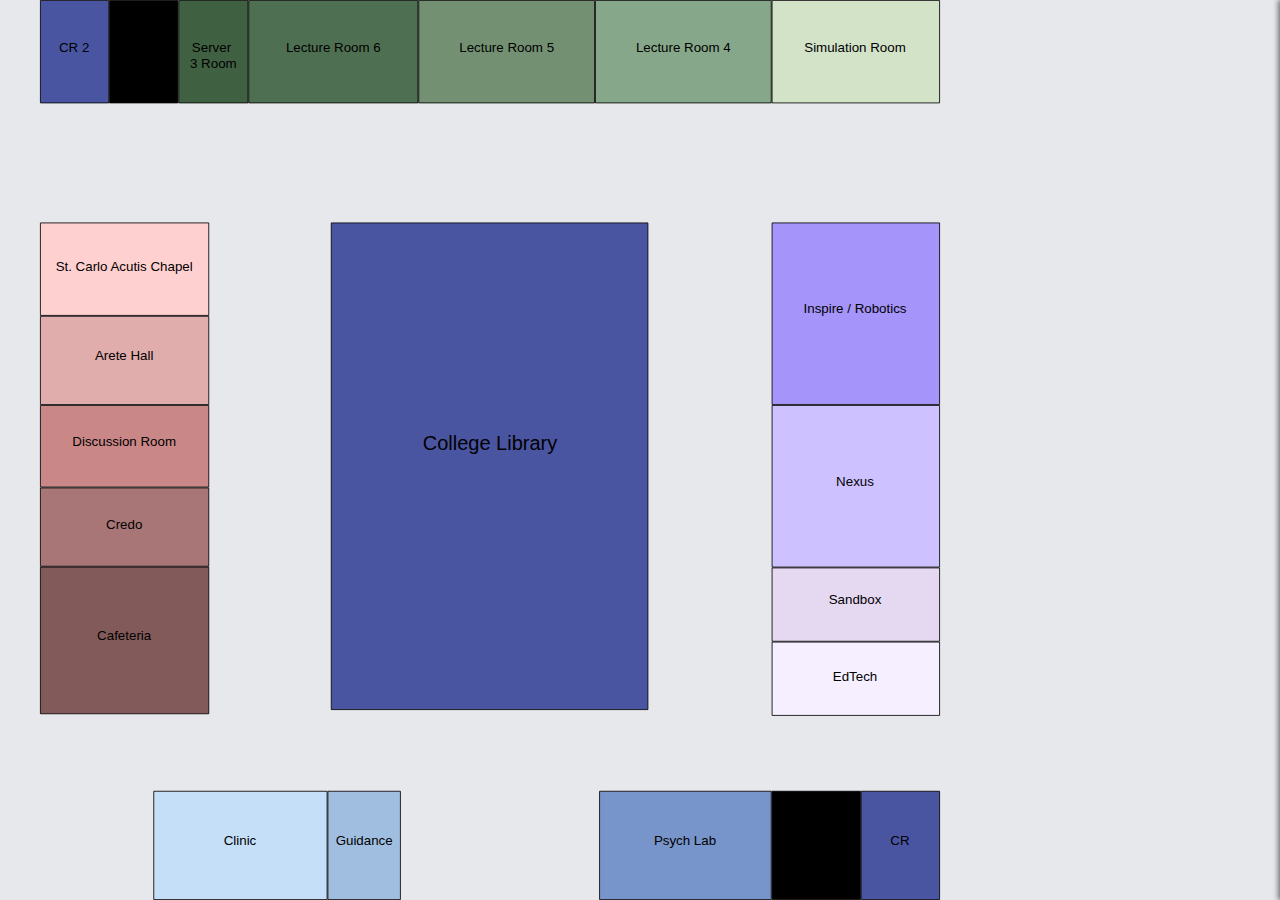
<file: h.html>
<!DOCTYPE html>
<html lang="en">

<head>
    <meta charset="UTF-8">
    <meta http-equiv="X-UA-Compatible" content="IE=edge">
    <meta name="viewport" content="width=device-width, initial-scale=1.0">
    <title>FixFinder</title>
    <link rel="stylesheet" href="style.css">
</head>

<body id="body">

    <div id="name">
        <p id="namep">Name</p>
    </div>

    <!-- Sliding column -->
    <div id="slidingColumn">
        <button id="closeButton">Close</button>
        <div id="pins"></div>
        <img src="/assets/pins/layer-svgrepo-com.svg" alt="SVG Icon" class="sliding-icon" width="50" height="50" style="position: absolute; left: 30px; top: 150px;" />
        <img src="/assets/pins/layer-svgrepo-com.svg" alt="SVG Icon" class="sliding-icon" width="50" height="50" style="position: absolute; left: 30px; top: 200px;" />
        <img src="/assets/pins/layer-svgrepo-com.svg" alt="SVG Icon" class="sliding-icon" width="50" height="50" style="position: absolute; left: 30px; top: 250px;" />
        <img src="/assets/pins/layer-svgrepo-com.svg" alt="SVG Icon" class="sliding-icon" width="50" height="50" style="position: absolute; left: 30px; top: 300px;" />
    </div>

    <div id="mapContainer">
        <svg width="1080" height="1080" viewBox="0 0 1080 1080" fill="none" xmlns="http://www.w3.org/2000/svg">
            <!-- First Floor -->
            <g id="firstFloor">
                <path id="COLLEGE LIBRARY" class="allPaths" d="M349.5 267.5 H729.5 V851.5 H349.5 Z" fill="#4A55A2" stroke="black" />
                <path id="ST. CARLO ACUTIS CHAPEL" class="allPaths" d="M0.5 267.5 H202.5 V378.5 H0.5 Z" fill="#FFD0D0" stroke="black" />
                <path id="ARETE HALL" class="allPaths" d="M0.5 379.5 H202.5 V485.5 H0.5 Z" fill="#E1ACAC" stroke="black" />
                <path id="DISCUSSION ROOM" class="allPaths" d="M0.5 486.5 H202.5 V584.5 H0.5 Z" fill="#CA8787" stroke="black" />
                <path id="CREDO" class="allPaths" d="M0.5 585.5 H202.5 V679.5 H0.5 Z" fill="#A87676" stroke="black" />
                <path id="CAFETERIA" class="allPaths" d="M0.5 680.5 H202.5 V856.5 H0.5 Z" fill="#835A5A" stroke="black" />
                <path id="CLINIC" class="allPaths" d="M136.5 949.5 H344.5 V1079.5 H136.5 Z" fill="#C5DFF8" stroke="black" />
                <path id="GUIDANCE" class="allPaths" d="M345.5 949.5 H432.5 V1079.5 H345.5 Z" fill="#A0BFE0" stroke="black" />
                <path id="PSYCH LAB" class="allPaths" d="M671.5 949.5 H877.5 V1079.5 H671.5 Z" fill="#7895CB" stroke="black" />
                <path id="STAIRS" class="allPaths" d="M878.5 949.5 H984.5 V1079.5 H878.5 Z" fill="black" stroke="black" />
                <path id="COMFORT ROOMS" class="allPaths" d="M985.5 949.5 H1079.5 V1079.5 H985.5 Z" fill="#4A55A2" stroke="black" />
                <path id="EDTECH" class="allPaths" d="M878.5 770.5 H1079.5 V858.5 H878.5 Z" fill="#F5EFFF" stroke="black" />
                <path id="SANDBOX" class="allPaths" d="M878.5 681.5 H1079.5 V769.5 H878.5 Z" fill="#E5D9F2" stroke="black" />
                <path id="NEXUS" class="allPaths" d="M878.5 486.5 H1079.5 V680.5 H878.5 Z" fill="#CDC1FF" stroke="black" />
                <path id="INSPIRE / ROBOTICS" class="allPaths" d="M878.5 267.5 H1079.5 V485.5 H878.5 Z" fill="#A594F9" stroke="black" />
                <path id="SIMULATION ROOM" class="allPaths" d="M878.5 0.5 H1079.5 V123.5 H878.5 Z" fill="#D2E3C8" stroke="black" />
                <path id="LECTURE ROOM 4" class="allPaths" d="M666.5 0.5 H877.5 V123.5 H666.5 Z" fill="#86A789" stroke="black" />
                <path id="LECTURE ROOM 5" class="allPaths" d="M454.5 0.5 H665.5 V123.5 H454.5 Z" fill="#739072" stroke="black" />
                <path id="LECTURE ROOM 6" class="allPaths" d="M250.5 0.5 H453.5 V123.5 H250.5 Z" fill="#4F6F52" stroke="black" />
                <path id="SERVER 3 ROOM" class="allPaths" d="M166.5 0.5 H249.5 V123.5 H166.5 Z" fill="#3F6142" stroke="black" />
                <path id="STAIRS_2" class="allPaths" d="M83.5 0.5 H165.5 V123.5 H83.5 Z" fill="black" stroke="black" />
                <path id="COMFORT ROOMS_2" class="allPaths" d="M0.5 0.5 H82.5 V123.5 H0.5 Z" fill="#4A55A2" stroke="black" />

                <text x="540" y="540" font-size="24" fill="black" font-family="Arial" id="libraryText" text-anchor="middle">
                    College Library
                </text>
                <text x="101" y="325" font-size="16" fill="black" font-family="Arial" text-anchor="middle">
                    St. Carlo Acutis Chapel
                </text>
                <text x="101" y="432" font-size="16" fill="black" font-family="Arial" text-anchor="middle">
                    Arete Hall
                </text>
                <text x="101" y="535" font-size="16" fill="black" font-family="Arial" text-anchor="middle">
                    Discussion Room
                </text>
                <text x="101" y="635" font-size="16" fill="black" font-family="Arial" text-anchor="middle">
                    Credo
                </text>
                <text x="101" y="768" font-size="16" fill="black" font-family="Arial" text-anchor="middle">
                    Cafeteria
                </text>
                <text x="240" y="1014" font-size="16" fill="black" font-family="Arial" text-anchor="middle">
                    Clinic
                </text>
                <text x="389" y="1014" font-size="16" fill="black" font-family="Arial" text-anchor="middle">
                    Guidance
                </text>
                <text x="774" y="1014" font-size="16" fill="black" font-family="Arial" text-anchor="middle">
                    Psych Lab
                </text>
                
                <text x="1032" y="1014" font-size="16" fill="black" font-family="Arial" text-anchor="middle">
                    CR
                </text>
                <text x="978" y="817" font-size="16" fill="black" font-family="Arial" text-anchor="middle">
                    EdTech
                </text>
                <text x="978" y="725" font-size="16" fill="black" font-family="Arial" text-anchor="middle">
                    Sandbox
                </text>
                <text x="978" y="583" font-size="16" fill="black" font-family="Arial" text-anchor="middle">
                    Nexus
                </text>
                <text x="978" y="376" font-size="16" fill="black" font-family="Arial" text-anchor="middle">
                    Inspire / Robotics
                </text>
                <text x="978" y="62" font-size="16" fill="black" font-family="Arial" text-anchor="middle">
                    Simulation Room
                </text>
                <text x="772" y="62" font-size="16" fill="black" font-family="Arial" text-anchor="middle">
                    Lecture Room 4
                </text>
                <text x="560" y="62" font-size="16" fill="black" font-family="Arial" text-anchor="middle">
                    Lecture Room 5
                </text>
                <text x="352" y="62" font-size="16" fill="black" font-family="Arial" text-anchor="middle">
                    Lecture Room 6
                </text>
                <text x="208" y="62" font-size="16" fill="black" font-family="Arial" text-anchor="middle">
                    <tspan x="208" dy="0">Server</tspan>
                    <tspan x="208" dy="1.2em">3 Room</tspan>
                </text>
                <text x="41" y="62" font-size="16" fill="black" font-family="Arial" text-anchor="middle">
                    CR 2
                </text>         
            </g>

            <!-- Second Floor -->
            <g id="secondFloor">
                <path id="COLLEGE LIBRARY" class="allPaths" d="M352.5,268.5 h380 v584 h-380 z" fill="#4A55A2" stroke="black" />
                <path id="COLLEGE LIBRARY_2" d="M203.5,534.5 h148 v53 h-148 z" fill="#4A55A2" stroke="black" />
                <path id="SCIENTIA HALL 2" class="allPaths" d="M2.5,949.5 h485 v130 h-485 z" fill="#C5DFF8" stroke="black" />
                <path id="SCIENTIA HALL 1" class="allPaths" d="M488.5,949.5 h391 v130 h-391 z" fill="#7895CB" stroke="black" />
                <path id="STAIRS" class="allPaths" d="M880.5,949.5 h106 v130 h-106 z" fill="black" stroke="black" />
                <path id="COMFORT ROOMS" class="allPaths" d="M987.5,949.5 h94 v130 h-94 z" fill="#4A55A2" stroke="black" />
                <path id="CHS" class="allPaths" d="M880.5,732.5 h201 v125 h-201 z" fill="#E5D9F2" stroke="black" />
                <path id="SKILLS LAB" class="allPaths" d="M880.5,377.5 h201 v354 h-201 z" fill="#CDC1FF" stroke="black" />
                <path id="AMPHITHEATER" class="allPaths" d="M880.5,268.5 h201 v108 h-201 z" fill="#A594F9" stroke="black" />
                <path id="CHEMISTRY" class="allPaths" d="M880.5,0.5 h201 v123 h-201 z" fill="#86A789" stroke="black" />
                <path id="MICROBIOLOGY" class="allPaths" d="M667.5,0.5 h212 v123 h-212 z" fill="#739072" stroke="black" />
                <path id="PHYSICS" class="allPaths" d="M459.5,0.5 h207 v123 h-207 z" fill="#4F6F52" stroke="black" />
                <path id="ANATOMY" class="allPaths" d="M210.5,0.5 h248 v123 h-248 z" fill="#3F6142" stroke="black" />
                <path id="STAIRS_2" class="allPaths" d="M108.5,0.5 h101 v123 h-101 z" fill="black" stroke="black" />
                <path id="COMFORT ROOMS_2" class="allPaths" d="M2.5,0.5 h105 v123 h-105 z" fill="#4A55A2" stroke="black" />
                <path id="LECTURE ROOM" class="allPaths" d="M0.5,268.5 h202 v111 h-202 z" fill="#FFD0D0" stroke="black" />
                <path id="LECTURE ROOM_2" class="allPaths" d="M0.5,380.5 h202 v106 h-202 z" fill="#E1ACAC" stroke="black" />
                <path id="RESOURCES ROOM" class="allPaths" d="M0.5,487.5 h202 v137 h-202 z" fill="#CA8787" stroke="black" />
                <path id="OVPAA" class="allPaths" d="M0.5,625.5 h202 v232 h-202 z" fill="#835A5A" stroke="black" />
                <path id="OSP/HUDDLE" class="allPaths" d="M84.5,625.5 h118 v106 h-118 z" fill="#A87676" stroke="black" />
            
                <text x="540" y="550" font-size="24" fill="black" font-family="Arial" text-anchor="middle">
                    College Library
                </text>
                <text x="240" y="1020" font-size="16" fill="black" font-family="Arial" text-anchor="middle">
                    Scientia Hall 2
                </text>
                <text x="685" y="1020" font-size="16" fill="black" font-family="Arial" text-anchor="middle">
                    Scientia Hall 1
                </text>
                <text x="1032" y="1014" font-size="16" fill="black" font-family="Arial" text-anchor="middle">
                    CR1
                </text>
                <text x="980" y="785" font-size="16" fill="black" font-family="Arial" text-anchor="middle">
                    CHS
                </text>
                <text x="980" y="550" font-size="16" fill="black" font-family="Arial" text-anchor="middle">
                    Skills Lab
                </text>
                <text x="980" y="330" font-size="16" fill="black" font-family="Arial" text-anchor="middle">
                    Amphitheater
                </text>
                <text x="980" y="62" font-size="16" fill="black" font-family="Arial" text-anchor="middle">
                    Chemistry
                </text>
                <text x="775" y="62" font-size="16" fill="black" font-family="Arial" text-anchor="middle">
                    Microbiology
                </text>
                <text x="565" y="62" font-size="16" fill="black" font-family="Arial" text-anchor="middle">
                    Physics
                </text>
                <text x="335" y="62" font-size="16" fill="black" font-family="Arial" text-anchor="middle">
                    Anatomy
                </text>
                <text x="50" y="62" font-size="16" fill="black" font-family="Arial" text-anchor="middle">
                    CR 2
                </text>
                <text x="100" y="335" font-size="16" fill="black" font-family="Arial" text-anchor="middle">
                    Lecture Room
                </text>
                <text x="100" y="445" font-size="16" fill="black" font-family="Arial" text-anchor="middle">
                    Lecture Room 2
                </text>
                <text x="100" y="570" font-size="16" fill="black" font-family="Arial" text-anchor="middle">
                    Resources Room
                </text>
                <text x="100" y="770" font-size="16" fill="black" font-family="Arial" text-anchor="middle">
                    OVPAA 
                </text>
                <text x="145" y="680" font-size="16" fill="black" font-family="Arial" text-anchor="middle">
                OSP/Huddle
                </text>
            </g>
            
            
           
            

        </svg>
        </svg> 
    </div>


    <div>

        <!-- <button onclick="showFloor(1)">Show First Floor</button>
        <button onclick="showFloor(2)">Show Second Floor</button> -->
        <svg>
            <g>
                <image id="pin2" href="assets/pins/layer-svgrepo-com.svg" x="1400" y="500" width="100" height="30" />
            </g>
        </svg>
        

        </div>

    <script src="app.js"></script>
</body>

</html>
</file>
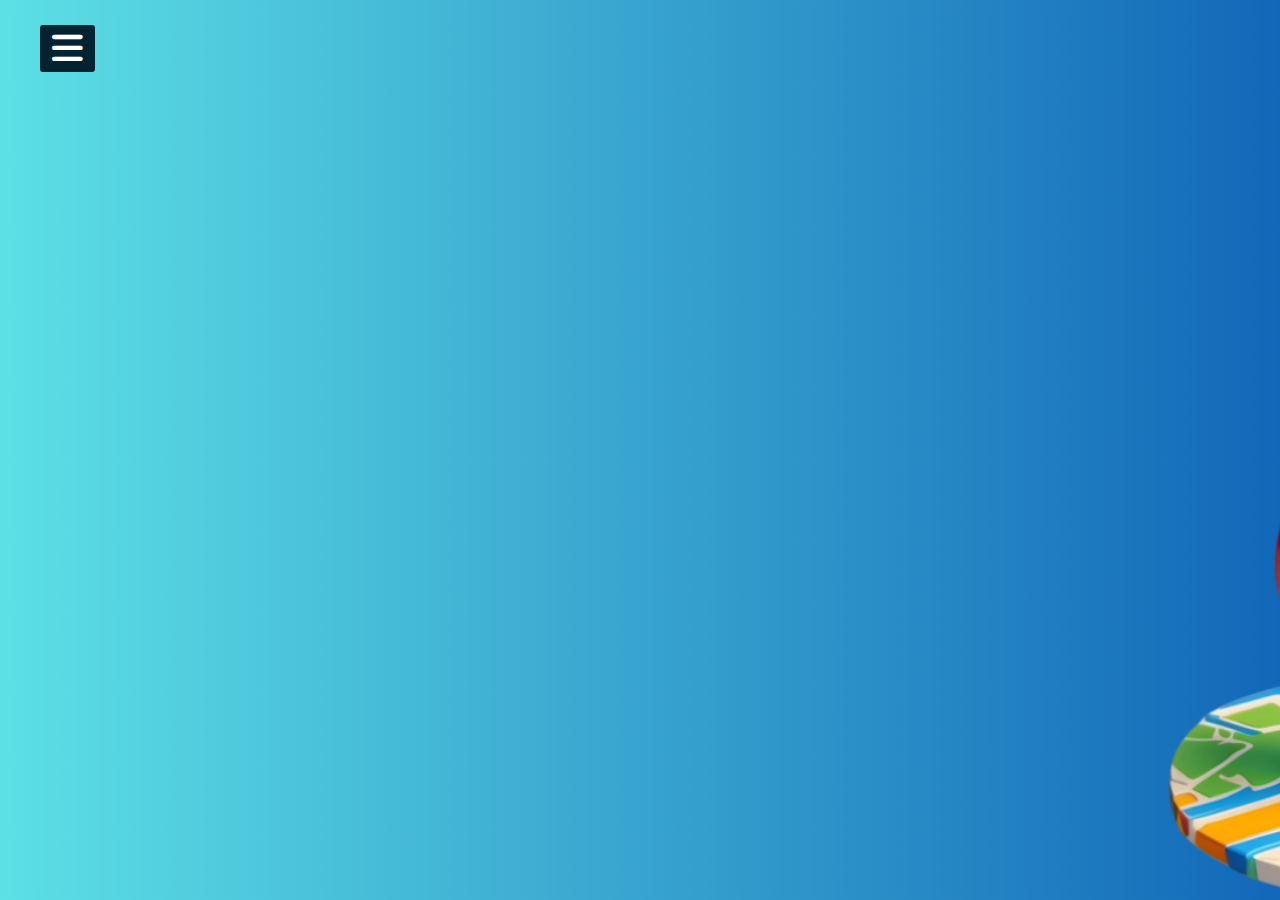
<file: ADMIN/ADMIN/admin.html>
<!DOCTYPE html>
<html lang="en">
    <head>
        <meta charset="UTF-8">
        <meta name="viewport" content="width=device-width, initial-scale=1.0">
        <link rel="stylesheet" href="https://cdnjs.cloudflare.com/ajax/libs/font-awesome/6.4.2/css/all.min.css">
        <link rel="stylesheet" href="registration.css">
        <title>Admin Dashboard</title>
    </head>
    <body>
        <input type="checkbox" id="check">
        <label for="check">
            <i class="fas fa-bars" id="btn"></i>
            <i class="fas fa-times" id="cancel"></i>
        </label>
        <div class="sidebar">
            <header>Admin</header>
            <ul>
                <li><a href="registration.html"><i class="fas fa-qrcode"></i>Dashboard</a></li>
                <li><a href="#"><i class="fas fa-book"></i>Student Reports</a></li>
                <li><a href="#"><i class="fas fa-history"></i>History</a></li>
                <li><a href="#"><i class="fas fa-edit"></i>Edit Profile</a></li>
                <li><a href="#"><i class="fas fa-sign-out"></i>Logout</a></li>
            </ul>   
        </div>
        <section></section>
    </body>
</html>
</file>
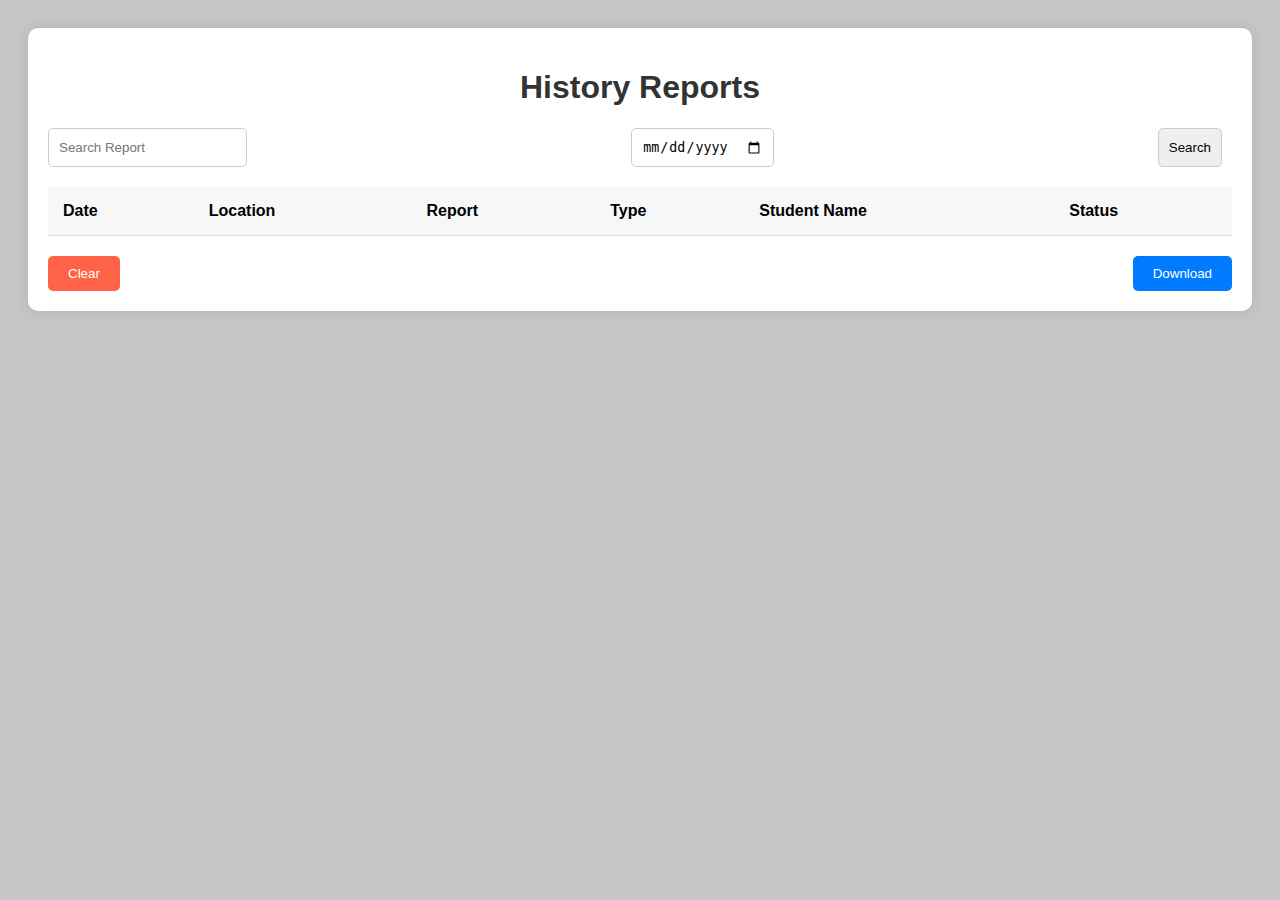
<file: ADMIN/ADMIN/history.html>
<!DOCTYPE html>
<html lang="en">
<head>
    <meta charset="UTF-8">
    <meta name="viewport" content="width=device-width, initial-scale=1.0">
    <title>Report Management Dashboard</title>
    <link rel="stylesheet" href="history.css">
</head>
<body>
    <div class="container">
        <h1>History Reports</h1>
        <div class="search-bar">
            <input type="text" id="searchInput" placeholder="Search Report">
            <input type="date" id="dateInput">
            <button id="searchButton">Search</button>
        </div>

        <table>
            <thead>
                <tr>
                    <th>Date</th>
                    <th>Location</th>
                    <th>Report</th>
                    <th>Type</th>
                    <th>Student Name</th>
                    <th>Status</th>
                </tr>
            </thead>
            <tbody id="reportTableBody">
                <!-- Dynamic Report Rows Will Be Injected Here -->
            </tbody>
        </table>

        <div class="buttons">
            <button id="clearButton">Clear</button>
            <button id="downloadButton">Download</button>
        </div>
    </div>

    <script src="script.js"></script>
</body>
</html>
</file>
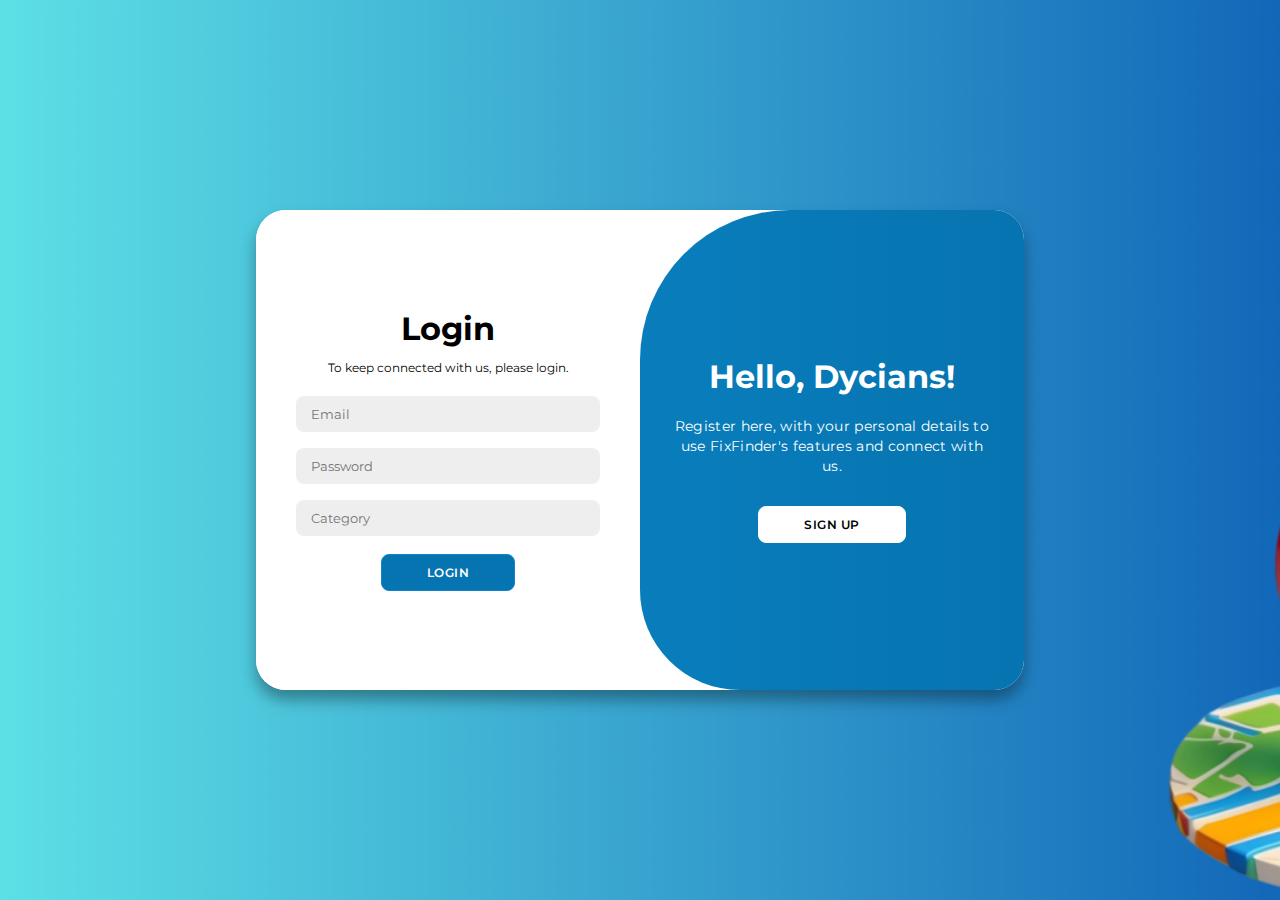
<file: ADMIN/ADMIN/register.html>
<!DOCTYPE html>
<html lang="en">
    <head>
        <meta charset="UTF-8">
        <meta name="viewport" content="width=device-width, initial-scale=1.0">
        <link rel="stylesheet" href="https://cdnjs.cloudflare.com/ajax/libs/font-awesome/6.4.2/css/all.min.css">
        <link rel="stylesheet" href="registration.css">
        <title>FixFinder Login | Signup</title>
    </head>
    <body>
        <div class="container" id="container">
            <div class="form-container sign-up">
                <form id="signupForm" method="POST" action="">
                    <h1>Create Account</h1>
                    <!-- <div class="social-icons">
                        <a href="#" class="icon"><i class="fa-brands fa-google-plus-g"></i></a>
                        <a href="#" class="icon"><i class="fa-brands fa-facebook-f"></i></a>
                        <a href="#" class="icon"><i class="fa-brands fa-github"></i></a>
                        <a href="#" class="icon"><i class="fa-brands fa-linkedin-in"></i></a>
                    </div> -->
                    <span>Register Now! and connect with us. </span>
                    <input type="text" name="fName" id="fName" placeholder="First Name" required>
                    <input type="text" name="lName" id="lName" placeholder="Last Name" required>
                    <!-- <input type="email" placeholder="Email">
                    <input type="password" placeholder="Password"> -->
                    <input type="email" name="email" id="email" placeholder="Email" required>
                    <input type="password" name="password" id="password" placeholder="Password" required>
                    <button type="submit">Sign Up</button>
                </form>
            </div>
            <div class="form-container sign-in">
                <form id="loginForm" method="POST" action="">
                    <h1>Login</h1>
                    <!-- <div class="social-icons">
                        <a href="#" class="icon"><i class="fa-brands fa-google-plus-g"></i></a>
                        <a href="#" class="icon"><i class="fa-brands fa-facebook-f"></i></a>
                        <a href="#" class="icon"><i class="fa-brands fa-github"></i></a>
                        <a href="#" class="icon"><i class="fa-brands fa-linkedin-in"></i></a>
                    </div> -->
                    <span>To keep connected with us, please login.</span>
                    <input type="email" name="email" id="email" placeholder="Email" required >
                    <input type="password" name="password" id="password" placeholder="Password" required>
                    <input list="panel" name="categories" placeholder="Category">
                    <datalist id="panel">
                        <option value="User">
                        <option value="Admin">
                    </datalist>
                    <button type="submit">Login</button>
                </form>
            </div>
            <div class="toggle-container">
                <div class="toggle">
                    <div class="toggle-panel toggle-left">
                        <h1>Welcome Back Dycians!</h1>
                        <p>Login here, to use FixFinder's features and stay connected with us!.</p>
                        <button class="hidden" id="login">Login</button>
                    </div>
                    <div class="toggle-panel toggle-right">
                        <h1>Hello, Dycians!</h1>
                        <p>Register here, with your personal details to use FixFinder's features and connect with us.</p>
                        <button class="hidden" id="register">Sign Up</button>
                    </div>
                </div>
            </div>
        </div>

        <script src="script.js"></script>
    </body>
</html>
</file>
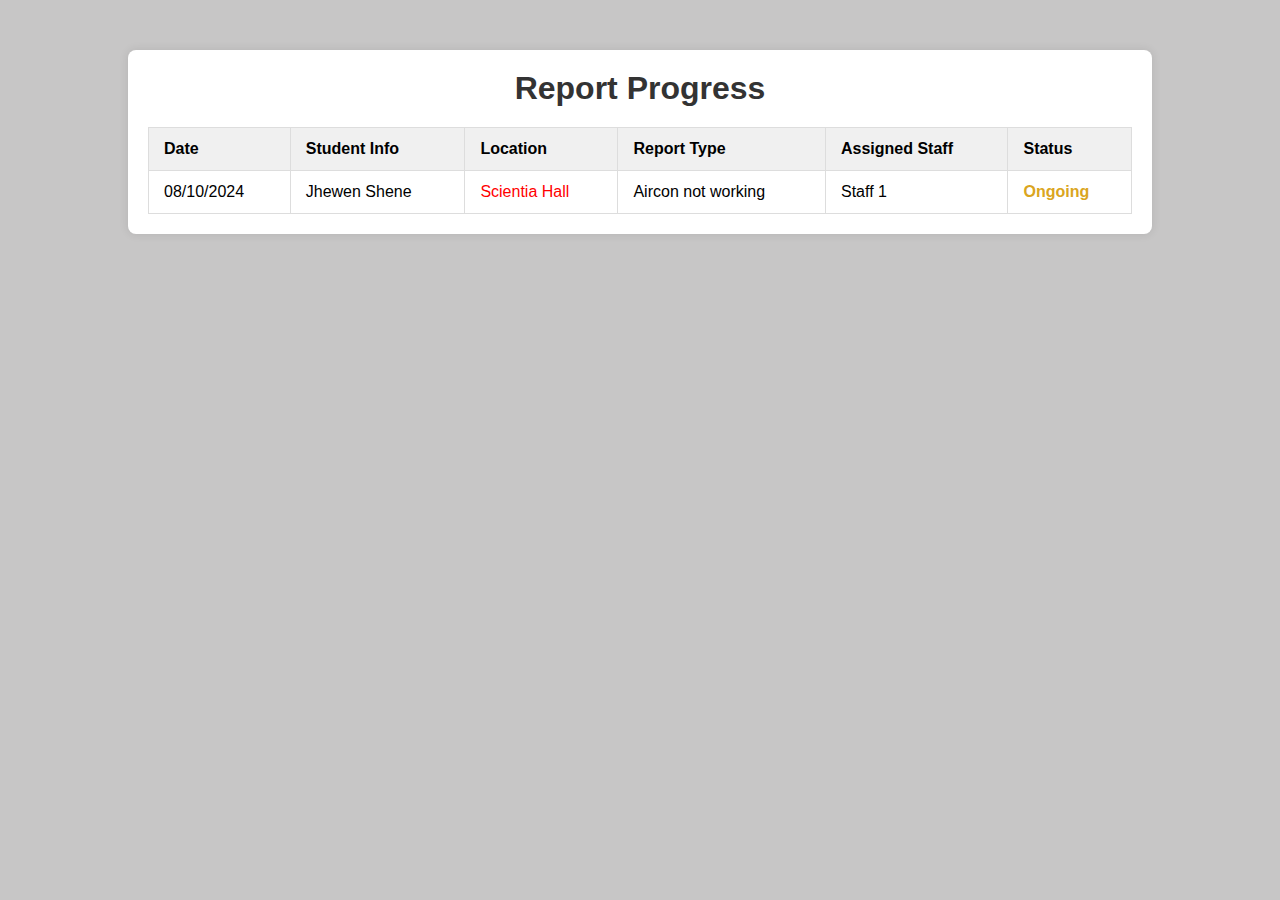
<file: ADMIN/ADMIN/report_progress.html>
<!DOCTYPE html>
<html lang="en">
<head>
    <meta charset="UTF-8">
    <meta name="viewport" content="width=device-width, initial-scale=1.0">
    <title>Report Progress</title>
    <link rel="stylesheet" href="report_progress.css">
</head>
<body>
    <div class="container">
        <h1>Report Progress</h1>
        <table>
            <thead>
                <tr>
                    <th>Date</th>
                    <th>Student Info</th>
                    <th>Location</th>
                    <th>Report Type</th>
                    <th>Assigned Staff</th>
                    <th>Status</th>
                </tr>
            </thead>
            <tbody>
                <tr>
                    <td>08/10/2024</td>
                    <td>Jhewen Shene</td>
                    <td class="highlight">Scientia Hall</td>
                    <td>Aircon not working</td>
                    <td>Staff 1</td>
                    <td class="status">Ongoing</td>
                </tr>
            </tbody>
        </table>
    </div>
</body>
</html>
</file>
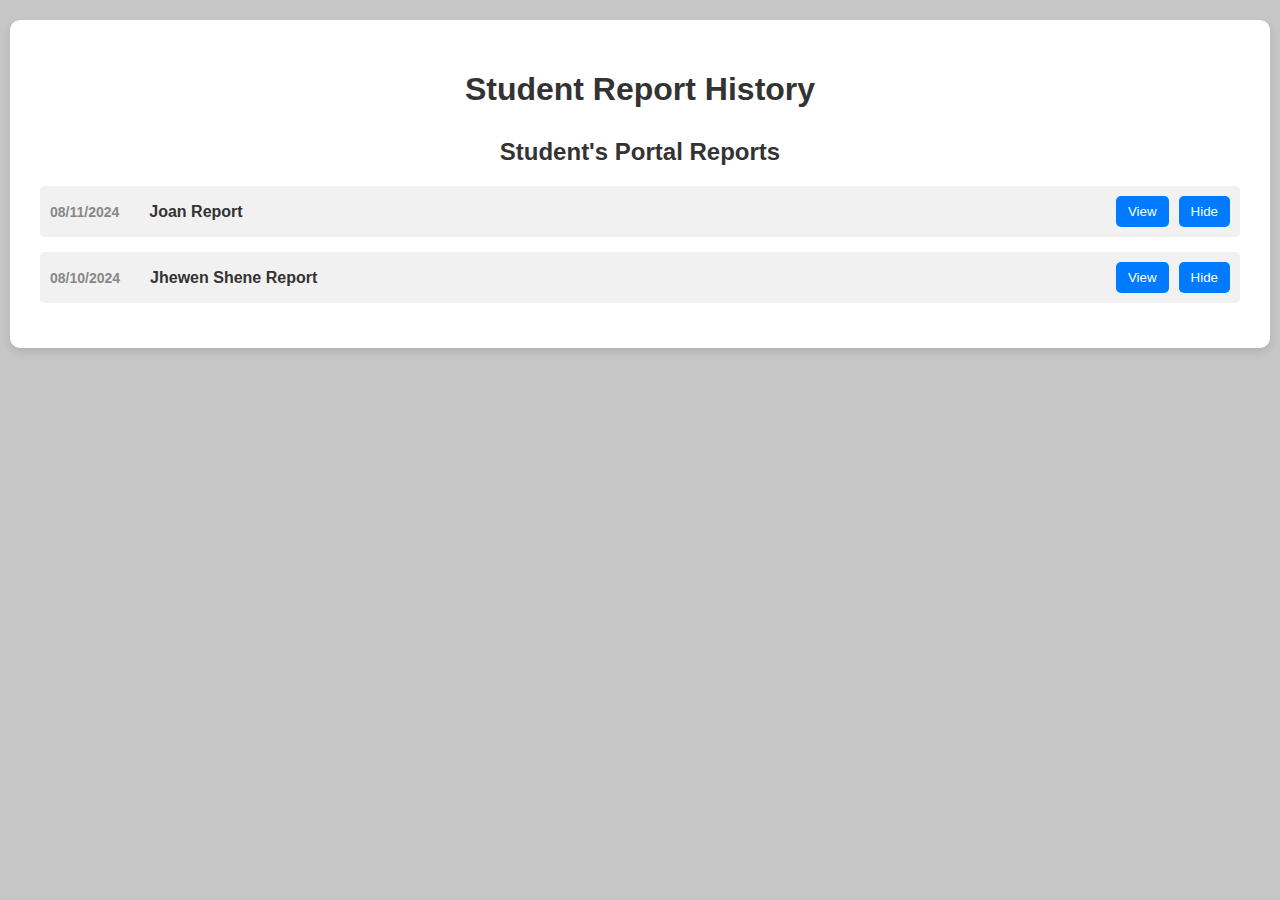
<file: ADMIN/ADMIN/student_history.html>
<!DOCTYPE html>
<html lang="en">
    <head>
        <meta charset="UTF-8">
        <meta name="viewport" content="width=device-width, initial-scale=1.0">
        <title>Student Report History</title>
        <link rel="stylesheet" href="student_history.css">
        <link href="https://fonts.googleapis.com/css2?family=Poppins:wght@300;400;500;600;700&display=swap" rel="stylesheet">
    </head>
    
<body>
    <div class="container">
        <h1>Student Report History</h1>
        
        <div class="report-section">
            <h2>Student's Portal Reports</h2>

            <!-- First Report Entry -->
            <div class="report-entry">
                <div class="report-info">
                    <span class="date">08/11/2024</span>
                    <span class="report-name">Joan Report</span>
                </div>
                <div class="buttons">
                    <button class="view-btn" onclick="toggleReport('report1')">View</button>
                    <button class="hide-btn" onclick="hideReport('report1')">Hide</button>
                </div>
            </div>

            <!-- Second Report Entry -->
            <div class="report-entry">
                <div class="report-info">
                    <span class="date">08/10/2024</span>
                    <span class="report-name">Jhewen Shene Report</span>
                </div>
                <div class="buttons">
                    <button class="view-btn" onclick="toggleReport('report2')">View</button>
                    <button class="hide-btn" onclick="hideReport('report2')">Hide</button>
                </div>
            </div>

            <!-- First Report Content (Status: Ongoing) -->
            <div id="report1" class="report-content" style="display:none;">
                <div class="report-header">
                    <span class="report-title"><strong>Joan Report</strong></span>
                    <span class="status ongoing">Status: Ongoing</span>
                </div>
                <div class="report-details">
                    <p><strong>Type:</strong> Electric Report</p>
                    <p><strong>Issue:</strong> Aircon not working</p>
                    <p><strong>Requested By:</strong> Joan </p>
                    <p><strong>Date:</strong> 08/11/2024</p>
                </div>
            </div>

            <!-- Second Report Content (Status: Completed) -->
            <div id="report2" class="report-content" style="display:none;">
                <div class="report-header">
                    <span class="report-title"><strong>Jhewen Shene Report</strong></span>
                    <span class="status completed">Status: Completed</span>
                </div>
                <div class="report-details">
                    <p><strong>Type:</strong> Electric Report</p>
                    <p><strong>Issue:</strong> Aircon not working</p>
                    <p><strong>Requested By:</strong> Jhewen Shene</p>
                    <p><strong>Date:</strong> 08/10/2024</p>
                </div>
            </div>
        </div>
    </div>

    <script src="student_history.js"></script>
</body>
</html>
</file>
<file: style.css>
* {
    margin: 0;
    padding: 0;
}

body {
    overflow: hidden;
    background-color: rgb(231, 232, 235);
    position: relative;
    display: flex;
    justify-content: center;
    align-items: center;
    height: 100vh;
}

/* Tooltip styles */
#name {
    position: absolute;
    background-color: white;
    width: fit-content;
    opacity: 0;
    border-radius: 5px;
    border: 3px solid rgb(245, 128, 128);
    padding: 0px 5px;
    font-size: 1.5rem;
    transition: opacity 0.3s;
    z-index: 1000; /* Ensure the label appears on top */
}

svg path {
    cursor: pointer;
}

/* Sliding column styles */
#slidingColumn {
    position: absolute;
    top: 0;
    right: -300px;
    width: 300px;
    height: 100%;
    background-color: white;
    box-shadow: -2px 0 5px rgba(0, 0, 0, 0.5);
    transition: right 0.3s ease;
    z-index: 10; /* Lower z-index than the label */
}

#slidingColumn.show {
    right: 0;
}

#closeButton {
    margin: 10px;
    padding: 10px;
    background-color: rgb(245, 128, 128);
    border: none;
    border-radius: 5px;
    cursor: pointer;
    font-size: 1rem;
}

.pin {
    display: block;
    margin: 10px;
    padding: 10px;
    background-color: rgb(235, 235, 235);
    border-radius: 5px;
    text-align: center;
    cursor: pointer;
}

.pin:hover {
    background-color: rgb(220, 220, 220);
}

/* Map container styles */
#mapContainer {
    position: relative;
    width: 100vw;
    height: 100vh;
    display: flex;
    flex-direction: column;
    align-items: center;
    justify-content: center;
}
</file>
<file: ADMIN/ADMIN/registration.css>
@import url('https://fonts.googleapis.com/css2?family=Montserrat:wght@300;400;500;600;700&display=swap');

*{
    margin: 0;
    padding: 0;
    box-sizing: border-box;
    font-family: 'Montserrat', sans-serif;
}

body{
    /* background-color: #c9d6ff; */
    background-image: url("bgmap.png");
    /* background: linear-gradient(to right, #e2e2e2, #c9d6ff); */
    background-repeat: no-repeat;
    background-size: cover;
    display: flex;
    align-items: center;
    justify-content: center;
    flex-direction: column;
    height: 100vh;
}

.container{
    background-color: #ffffff;
    border-radius: 30px;
    box-shadow: 0 10px 15px rgba(0, 0, 0, 0.35);
    position: relative;
    overflow: hidden;
    width: 768px;
    max-width: 100%;
    min-height: 480px;
}

.container p{
    font-size: 14px;
    line-height: 20px;
    letter-spacing: 0.3px;
    margin: 20px 0;
}

.container span{
    font-size: 12px;
    line-height: 40px;
}

/* .container a{
    color: #333;
    font-size: 13px;
    text-decoration: none;
    margin: 15px 0 10px;
} */

.container button{
    background-color: #0674b0;
    color: #fff;
    font-size: 12px;
    padding: 10px 45px;
    border: 1px solid transparent;
    border-radius: 8px;
    border-color: #0d87c9;
    font-weight: 600;
    letter-spacing: 0.5px;
    text-transform: uppercase;
    margin-top: 10px;
    cursor: pointer;
}

.container button:hover{
    background-color: transparent;
    color: black;
}

.container button.hidden{
    background-color: #fff;
    border-color: #fff;
    color: #000;
}

.container button.hidden:hover{
    background-color: transparent;
}

.container form{
    background-color: #fff;
    display: flex;
    align-items: center;
    justify-content: center;
    flex-direction: column;
    padding: 0 40px;
    height: 100%;
}

.container input{
    background-color: #eee;
    border: none;
    margin: 8px 0;
    padding: 10px 15px;
    font-size: 13px;
    border-radius: 8px;
    width: 100%;
    outline: none;
}

.form-container{
    position: absolute;
    top: 0;
    height: 100%;
    transition: all 0.6s ease-in-out;
}

.sign-in{
    left: 0;
    width: 50%;
    z-index: 2;
}

.container.active .sign-in{
    transform: translateX(100%);
}

.sign-up{
    left: 0;
    width: 50%;
    opacity: 0;
    z-index: 1;
}

.container.active .sign-up{
    transform: translateX(100%);
    opacity: 1;
    z-index: 5;
    animation: move 0.6s;
}

@keyframes move{
    0%, 49.99%{
        opacity: 0;
        z-index: 1;
    }
    50%, 100%{
        opacity: 1;
        z-index: 5;
    }
}

.social-icons{
    margin: 20px 0;
}

.social-icons a{
    border: 1px solid #ccc;
    border-radius: 20%;
    display: inline-flex;
    justify-content: center;
    align-items: center;
    margin: 0 3px;
    width: 40px;
    height: 40px;
}

.toggle-container{
    position: absolute;
    top: 0;
    left: 50%;
    width: 50%;
    height: 100%;
    overflow: hidden;
    transition: all 0.6s ease-in-out;
    border-radius: 150px 0 0 100px;
    z-index: 1000;
}

.container.active .toggle-container{
    transform: translateX(-100%);
    border-radius: 0 150px 100px 0;
}

.toggle{
    background-color: #512da8;
    height: 100%;
    background: linear-gradient(to right, #0d87c9, #0674b0);
    color: #fff;
    position: relative;
    left: -100%;
    height: 100%;
    width: 200%;
    transform: translateX(0);
    transition: all 0.6s ease-in-out;
}

.container.active .toggle{
    transform: translateX(50%);
}

.toggle-panel{
    position: absolute;
    width: 50%;
    height: 100%;
    display: flex;
    align-items: center;
    justify-content: center;
    flex-direction: column;
    padding: 0 30px;
    text-align: center;
    top: 0;
    transform: translateX(0);
    transition: all 0.6s ease-in-out;
}

.toggle-left{
    transform: translateX(-200%);
}

.container.active .toggle-left{
    transform: translateX(0);
}

.toggle-right{
    right: 0;
    transform: translateX(0);
}

.container.active .toggle-right{
    transform: translateX(200%);
}

/* For Admin Style */
.sidebar {
  position: fixed;
  left: -250px;
  width: 250px;
  height: 100%;
  background: #042331;
  transition: all .5s ease;
}
.sidebar header {
  font-size: 22px;
  color: white;
  line-height: 70px;
  text-align: center;
  background: #063146;
  user-select: none;
}
.sidebar ul a{
  display: block;
  height: 100%;
  width: 100%;
  line-height: 65px;
  font-size: 16px;
  text-decoration: none;
  color: white;
  padding-left: 40px;
  box-sizing: border-box;
  border-bottom: 1px solid black;
  border-top: 1px solid rgba(255,255,255,.1);
  transition: .4s;
}
ul li:hover a{
  padding-left: 50px;
}
.sidebar ul a i{
  margin-right: 16px;
}
#check{
  display: none;
}
label #btn,label #cancel{
  position: absolute;
  background: #042331;
  border-radius: 3px;
  cursor: pointer;
}
label #btn{
  left: 40px;
  top: 25px;
  font-size: 35px;
  color: white;
  padding: 6px 12px;
  transition: all .5s;
}
label #cancel{
  z-index: 1111;
  left: -195px;
  top: 17px;
  font-size: 30px;
  color: #f6f7f8;
  padding: 4px 9px;
  transition: all .5s ease;
}
#check:checked ~ .sidebar{
  left: 0;
}
#check:checked ~ label #btn{
  left: 250px;
  opacity: 0;
  pointer-events: none;
}
#check:checked ~ label #cancel{
  left: 195px;
}
#check:checked ~ section{
  margin-left: 250px;
}
/* section{ */
  /* background: url(bg.jpeg) no-repeat; */
  /* background-position: center;
  background-size: cover;
  height: 100vh;
  transition: all .5s;
} */
</file>
<file: ADMIN/ADMIN/history.css>
body {
    font-family: Arial, sans-serif;
    background-color: #C7C6C6;
    padding: 20px;
}

.container {
    background-color: white;
    padding: 20px;
    border-radius: 10px;
    box-shadow: 0px 0px 15px rgba(0, 0, 0, 0.1);
}

h1 {
    text-align: center;
    color: #333;
}

.search-bar {
    display: flex;
    justify-content: space-between;
    margin-bottom: 20px;
}

.search-bar input, .search-bar button {
    padding: 10px;
    margin-right: 10px;
    border-radius: 5px;
    border: 1px solid #ccc;
}

table {
    width: 100%;
    border-collapse: collapse;
}

table th, table td {
    padding: 15px;
    text-align: left;
    border-bottom: 1px solid #ddd;
}

table th {
    background-color: #f7f7f7;
}

table tr:nth-child(even) {
    background-color: #f9f9f9;
}

.buttons {
    margin-top: 20px;
    display: flex;
    justify-content: space-between;
}

#clearButton, #downloadButton {
    padding: 10px 20px;
    border: none;
    border-radius: 5px;
    background-color: #007BFF;
    color: white;
    cursor: pointer;
}

#clearButton {
    background-color: #FF6347;
}

#clearButton:hover, #downloadButton:hover {
    opacity: 0.8;
}
</file>
<file: ADMIN/ADMIN/report_progress.css>
* {
    margin: 0;
    padding: 0;
    box-sizing: border-box;
}

body {
    font-family: Arial, sans-serif;
    background-color: #C7C6C6;
}

.container {
    width: 80%;
    margin: 50px auto;
    background-color:#ffffff;
    padding: 20px;
    box-shadow: 0px 0px 10px rgba(0, 0, 0, 0.1);
    border-radius: 8px;
}

h1 {
    text-align: center;
    color: #333;
}

table {
    width: 100%;
    border-collapse: collapse;
    margin-top: 20px;
}

th, td {
    padding: 12px 15px;
    text-align: left;
    border: 1px solid #ddd;
}

th {
    background-color: #f0f0f0;
}

.highlight {
    color: red;
}

.status {
    color: #DAA520;
    font-weight: bold;
}
</file>
<file: ADMIN/ADMIN/student_history.css>
body {
    font-family: Arial, sans-serif;
    background-color: #C7C6C6;
    margin: 0;
    padding: 0;
}

.container {
    width: 95%; 
    max-width: 1200px; 
    margin: 20px auto;
    background: #ffffff;
    padding: 30px; 
    border-radius: 10px;
    box-shadow: 0 4px 8px rgba(0,0,0,0.1);
}

h1, h2 {
    text-align: center;
    color: #333;
}

.report-section {
    margin-top: 30px;
}

.report-entry {
    display: flex;
    justify-content: space-between;
    align-items: center;
    padding: 10px;
    background-color: #f1f1f1;
    border-radius: 5px;
    margin-bottom: 15px;
}

/* Update the report-info section to display name and date side by side */
.report-info {
    display: flex;
    justify-content: space-between;
    align-items: center;
    gap: 20px; /* Add some space between the date and report name */
}

.date {
    color: #888;
    font-size: 14px;
    font-weight: bold;
    margin-right: 10px; /* Adds space between date and name */
}

.report-name {
    font-size: 16px;
    color: #333;
    font-weight: bold;
}

.buttons {
    display: flex;
    gap: 10px;
}

button {
    background-color: #007bff;
    color: #ffffff;
    border: none;
    padding: 8px 12px;
    cursor: pointer;
    border-radius: 5px;
    transition: background-color 0.3s ease;
}

button:hover {
    background-color: #0056b3;
}

.report-content {
    background-color: #e9ecef;
    padding: 15px;
    border-radius: 8px;
    margin-bottom: 15px;
}

.report-header {
    display: flex;
    justify-content: space-between;
    align-items: center;
    margin-bottom: 10px;
}

.report-title {
    font-size: 18px;
    font-weight: bold;
}

.status {
    font-size: 14px;
    padding: 5px 10px;
    border-radius: 15px;
    color: white;
}

.status.completed {
    background-color: #28a745; 
}

.status.ongoing {
    background-color: #ffc107; 
}

.report-details {
    font-size: 14px;
    color: #555;
}

.report-details p {
    margin: 5px 0;
}
</file>
